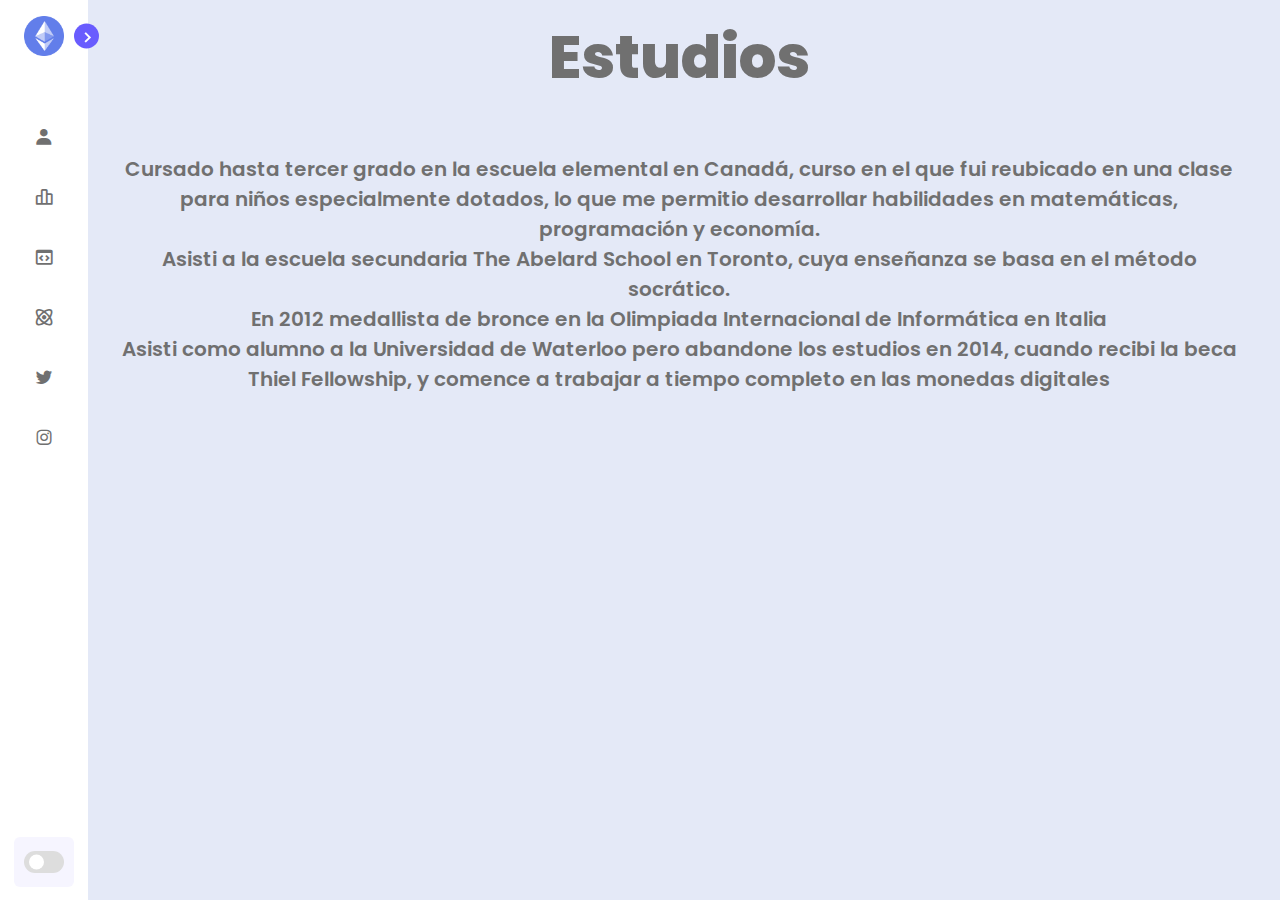
<file: educacion.html>
<!DOCTYPE html>
<html lang="es">
  <head>
    <meta charset="UTF-8">
    <meta name="viewport" content="width=device-width, initial-scale=1.0">
    <meta http-equiv="X-UA-Compatible" content="ie=edge">
    <title>Vitálik Buterin Curriculum</title>
    <link rel="stylesheet" href="./style.css">
    <link rel="icon" href="./eth.ico" type="image/x-icon">
    <link href='https://unpkg.com/boxicons@2.1.1/css/boxicons.min.css' rel='stylesheet'> 
  </head>

  <body>
      <nav class="sidebar close">
          <header>
              <div class="image-text">
                  <span class="image">
                      <img src="eth.ico" alt="Icono Eth">
                  </span>
  
                  <div class="text logo-text">
                      <span class="name">Vitalik Buterin</span>
                      <span class="profession">Curriculum</span>
                  </div>
              </div>
  
              <i class='bx bx-chevron-right toggle'></i>
          </header>
  
          <div class="menu-bar">

              <div class="menu">
  
                  <ul class="menu-links">

                      <li class="nav-link">
                          <a href="index.html">
                              <i class='bx bxs-user icon' ></i>
                              <span class="text nav-text"> Quien Soy</span>
                          </a>
                      </li>
  
                      <li class="nav-link">
                          <a href="educacion.html">
                              <i class='bx bx-bar-chart-alt-2 icon' ></i>
                              <span class="text nav-text">Estudios</span>
                          </a>
                      </li>
  
                      <li class="nav-link">
                          <a href="experience.html">
                              <i class='bx bx-code-block icon' ></i>
                              <span class="text nav-text">Experiencia</span>
                          </a>
                      </li>
  
                      <li class="nav-link">
                          <a href="https://ethereum.org/en/">
                              <i class='bx bx-atom icon' ></i>
                              <span class="text nav-text">Ethereum</span>
                          </a>
                      </li>
  
                      <li class="nav-link">
                          <a href="https://twitter.com/VitalikButerin">
                              <i class='bx bxl-twitter icon' ></i>
                              <span class="text nav-text">Twitter</span>
                          </a>
                      </li>
  
                      <li class="nav-link">
                          <a href="https://www.instagram.com/buterin_vitalik.eth/?hl=es">
                              <i class='bx bxl-instagram icon' ></i>
                              <span class="text nav-text">Instagram</span>
                          </a>
                      </li>

                  </ul>

              </div>
  
              <div class="bottom-content">
  
                  <li class="mode">
                      <div class="sun-moon">
                          <i class='bx bx-moon icon moon'></i>
                          <i class='bx bx-sun icon sun'></i>
                      </div>

                      <span class="mode-text text">Dark mode</span>
  
                      <div class="toggle-switch">
                          <span class="switch"></span>
                      </div>
                  </li>
                  
              </div>

          </div>
  
      </nav>
  
      <section class="home">

          <div class="text">Estudios</div>

          <div class="paragraph2">
            <p>
              Cursado hasta tercer grado en la escuela elemental en Canadá, curso en el que fui reubicado en una clase para niños especialmente dotados, lo que me permitio desarrollar  habilidades en matemáticas, programación y economía.<br>
              Asisti a la escuela secundaria The Abelard School en Toronto, cuya enseñanza se basa en el método socrático.<br>
              En 2012 medallista de bronce en la Olimpiada Internacional de Informática en Italia<br>
              Asisti como alumno a la Universidad de Waterloo pero abandone los estudios en 2014, cuando recibi la beca Thiel Fellowship, y comence a trabajar a tiempo completo en las monedas digitales<br>
           </p>
          </div>

      </section>

      <script type="text/javascript" src="index.js"></script>
  </body>
  </html>
</file>
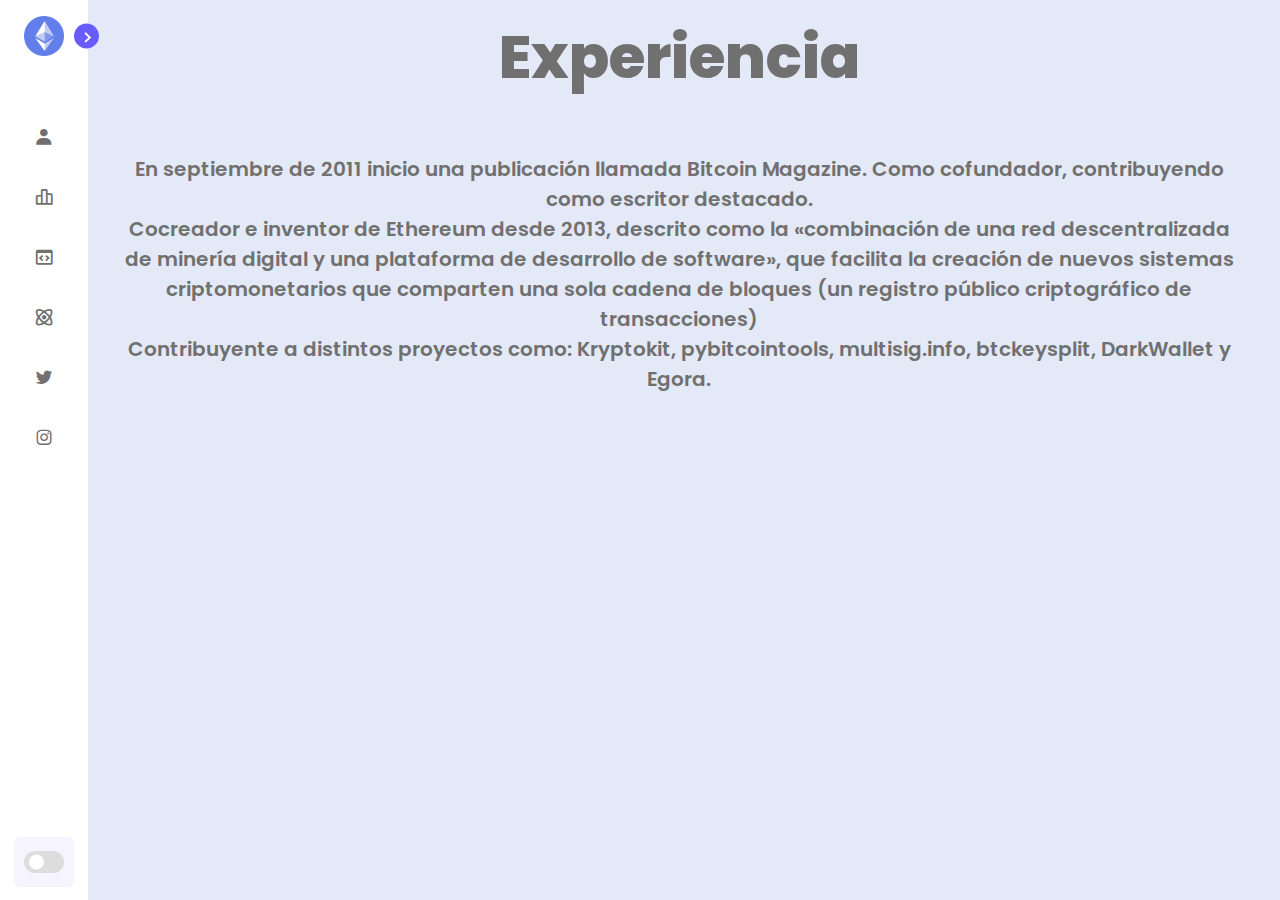
<file: experience.html>
<!DOCTYPE html>
<html lang="es">
  <head>
    <meta charset="UTF-8">
    <meta name="viewport" content="width=device-width, initial-scale=1.0">
    <meta http-equiv="X-UA-Compatible" content="ie=edge">
    <title>Vitálik Buterin Curriculum</title>
    <link rel="stylesheet" href="./style.css">
    <link rel="icon" href="./eth.ico" type="image/x-icon">
    <link href='https://unpkg.com/boxicons@2.1.1/css/boxicons.min.css' rel='stylesheet'> 
  </head>

  <body>
      <nav class="sidebar close">
          <header>
              <div class="image-text">
                  <span class="image">
                      <img src="eth.ico" alt="Icono Eth">
                  </span>
  
                  <div class="text logo-text">
                      <span class="name">Vitalik Buterin</span>
                      <span class="profession">Curriculum</span>
                  </div>
              </div>
  
              <i class='bx bx-chevron-right toggle'></i>
          </header>
  
          <div class="menu-bar">

              <div class="menu">
  
                  <ul class="menu-links">

                      <li class="nav-link">
                          <a href="index.html">
                              <i class='bx bxs-user icon' ></i>
                              <span class="text nav-text"> Quien Soy</span>
                          </a>
                      </li>
  
                      <li class="nav-link">
                          <a href="educacion.html">
                              <i class='bx bx-bar-chart-alt-2 icon' ></i>
                              <span class="text nav-text">Estudios</span>
                          </a>
                      </li>
  
                      <li class="nav-link">
                          <a href="experience.html">
                              <i class='bx bx-code-block icon' ></i>
                              <span class="text nav-text">Experiencia</span>
                          </a>
                      </li>
  
                      <li class="nav-link">
                          <a href="https://ethereum.org/en/">
                              <i class='bx bx-atom icon' ></i>
                              <span class="text nav-text">Ethereum</span>
                          </a>
                      </li>
  
                      <li class="nav-link">
                          <a href="https://twitter.com/VitalikButerin">
                              <i class='bx bxl-twitter icon' ></i>
                              <span class="text nav-text">Twitter</span>
                          </a>
                      </li>
  
                      <li class="nav-link">
                          <a href="https://www.instagram.com/buterin_vitalik.eth/?hl=es">
                              <i class='bx bxl-instagram icon' ></i>
                              <span class="text nav-text">Instagram</span>
                          </a>
                      </li>

                  </ul>

              </div>
  
              <div class="bottom-content">
  
                  <li class="mode">
                      <div class="sun-moon">
                          <i class='bx bx-moon icon moon'></i>
                          <i class='bx bx-sun icon sun'></i>
                      </div>

                      <span class="mode-text text">Dark mode</span>
  
                      <div class="toggle-switch">
                          <span class="switch"></span>
                      </div>
                  </li>
                  
              </div>

          </div>
  
      </nav>
  
      <section class="home">

          <div class="text">Experiencia</div>

          <div class="paragraph2">
            <p>
              En septiembre de 2011 inicio una publicación llamada Bitcoin Magazine. Como cofundador, contribuyendo como escritor destacado.<br>
              Cocreador e inventor de Ethereum desde 2013, descrito como la «combinación de una red descentralizada de minería digital y una 
              plataforma de desarrollo de software», que facilita la creación de nuevos sistemas criptomonetarios que comparten una sola cadena de bloques 
              (un registro público criptográfico de transacciones)<br>
              Contribuyente a distintos proyectos como: Kryptokit, pybitcointools, multisig.info, btckeysplit, DarkWallet y Egora.
            </p>
          </div>

      </section>

      <script type="text/javascript" src="index.js"></script>
  </body>
  </html>
</file>
<file: style.css>
/* Google Font Import - Poppins */
@import url('https://fonts.googleapis.com/css2?family=Poppins:wght@300;400;500;600;700&display=swap');
*{
    margin: 0;
    padding: 0;
    box-sizing: border-box;
    font-family: 'Poppins', sans-serif;
}

:root{
    --body-color: #E4E9F7;
    --sidebar-color: #FFF;
    --primary-color: #695CFE;
    --primary-color-light: #F6F5FF;
    --toggle-color: #DDD;
    --text-color: #707070;

    
    --tran-03: all 0.2s ease;
    --tran-03: all 0.3s ease;
    --tran-04: all 0.3s ease;
    --tran-05: all 0.3s ease;
}

body{
    min-height: 100vh;
    background-color: var(--body-color);
    transition: var(--tran-05);
}

::selection{
    background-color: var(--primary-color);
    color: #fff;
}

body.dark{
    --body-color: #18191a;
    --sidebar-color: #242526;
    --primary-color: #3a3b3c;
    --primary-color-light: #3a3b3c;
    --toggle-color: #fff;
    --text-color: #ccc;
}

 .sidebar{
    position: fixed;
    top: 0;
    left: 0;
    height: 100%;
    width: 250px;
    padding: 10px 14px;
    background: var(--sidebar-color);
    transition: var(--tran-05);
    z-index: 100;  
}
.sidebar.close{
    width: 88px;
}

.sidebar li{
    height: 50px;
    list-style: none;
    display: flex;
    align-items: center;
    margin-top: 10px;
}

.sidebar header .image,
.sidebar .icon{
    min-width: 60px;
    border-radius: 6px;
}

.sidebar .icon{
    min-width: 60px;
    border-radius: 6px;
    height: 100%;
    display: flex;
    align-items: center;
    justify-content: center;
    font-size: 20px;
}

.sidebar .text,
.sidebar .icon{
    color: var(--text-color);
    transition: var(--tran-03);
}

.sidebar .text{
    font-size: 17px;
    font-weight: 500;
    white-space: nowrap;
    opacity: 1;
}
.sidebar.close .text{
    opacity: 0;
}

.sidebar header{
    position: relative;
}

.sidebar header .image-text{
    display: flex;
    align-items: center;
}
.sidebar header .logo-text{
    display: flex;
    flex-direction: column;
}
header .image-text .name {
    margin-top: 2px;
    font-size: 18px;
    font-weight: 600;
}

header .image-text .profession{
    font-size: 16px;
    margin-top: -2px;
    display: block;
}

.sidebar header .image{
    display: flex;
    align-items: center;
    justify-content: center;
}

.sidebar header .image img{
    width: 40px;
    border-radius: 6px;
}

.sidebar header .toggle{
    position: absolute;
    top: 50%;
    right: -25px;
    transform: translateY(-50%) rotate(180deg);
    height: 25px;
    width: 25px;
    background-color: var(--primary-color);
    color: var(--sidebar-color);
    border-radius: 50%;
    display: flex;
    align-items: center;
    justify-content: center;
    font-size: 22px;
    cursor: pointer;
    transition: var(--tran-05);
}

body.dark .sidebar header .toggle{
    color: var(--text-color);
}

.sidebar.close .toggle{
    transform: translateY(-50%) rotate(0deg);
}

.sidebar .menu{
    margin-top: 40px;
}

.sidebar li a{
    list-style: none;
    height: 100%;
    background-color: transparent;
    display: flex;
    align-items: center;
    height: 100%;
    width: 100%;
    border-radius: 6px;
    text-decoration: none;
    transition: var(--tran-03);
}

.sidebar li a:hover{
    background-color: var(--primary-color);
}
.sidebar li a:hover .icon,
.sidebar li a:hover .text{
    color: var(--sidebar-color);
}
body.dark .sidebar li a:hover .icon,
body.dark .sidebar li a:hover .text{
    color: var(--text-color);
}

.sidebar .menu-bar{
    height: calc(100% - 55px);
    display: flex;
    flex-direction: column;
    justify-content: space-between;
    overflow-y: scroll;
}
.menu-bar::-webkit-scrollbar{
    display: none;
}
.sidebar .menu-bar .mode{
    border-radius: 6px;
    background-color: var(--primary-color-light);
    position: relative;
    transition: var(--tran-05);
}

.menu-bar .mode .sun-moon{
    height: 50px;
    width: 60px;
}

.mode .sun-moon i{
    position: absolute;
}
.mode .sun-moon i.sun{
    opacity: 0;
}
body.dark .mode .sun-moon i.sun{
    opacity: 1;
}
body.dark .mode .sun-moon i.moon{
    opacity: 0;
}

.menu-bar .bottom-content .toggle-switch{
    position: absolute;
    right: 0;
    height: 100%;
    min-width: 60px;
    display: flex;
    align-items: center;
    justify-content: center;
    border-radius: 6px;
    cursor: pointer;
}
.toggle-switch .switch{
    position: relative;
    height: 22px;
    width: 40px;
    border-radius: 25px;
    background-color: var(--toggle-color);
    transition: var(--tran-05);
}

.switch::before{
    content: '';
    position: absolute;
    height: 15px;
    width: 15px;
    border-radius: 50%;
    top: 50%;
    left: 5px;
    transform: translateY(-50%);
    background-color: var(--sidebar-color);
    transition: var(--tran-04);
}

body.dark .switch::before{
    left: 20px;
}

.home{
    position: absolute;
    top: 0;
    top: 0;
    left: 250px;
    height: 100vh;
    width: calc(100% - 250px);
    background-color: var(--body-color);
    transition: var(--tran-05);
}
.home .text{
    font-size: 60px;
    font-weight: 800;
    color: var(--text-color);
    padding: 12px 60px;
    text-align: center;
}

.home .text{
    font-size: 60px;
    font-weight: 800;
    color: var(--text-color);
    padding: 12px 60px;
    text-align: center;
}

.home .right{
    float: right;
    padding: 5px 0 0 0;
    border-style: double;
    border-width: 8px;
}

.home .paragraph{
    font-size: 20px;
    font-weight: 600;
    color: var(--text-color);
    padding: 40px 40px;
}

.home .paragraph2{
    font-size: 20px;
    font-weight: 600;
    color: var(--text-color);
    padding: 40px 40px;
    text-align: center;
}

.sidebar.close ~ .home{
    left: 78px;
    height: 100vh;
    width: calc(100% - 78px);
}
body.dark .home .text{
    color: var(--text-color);
}
</file>
